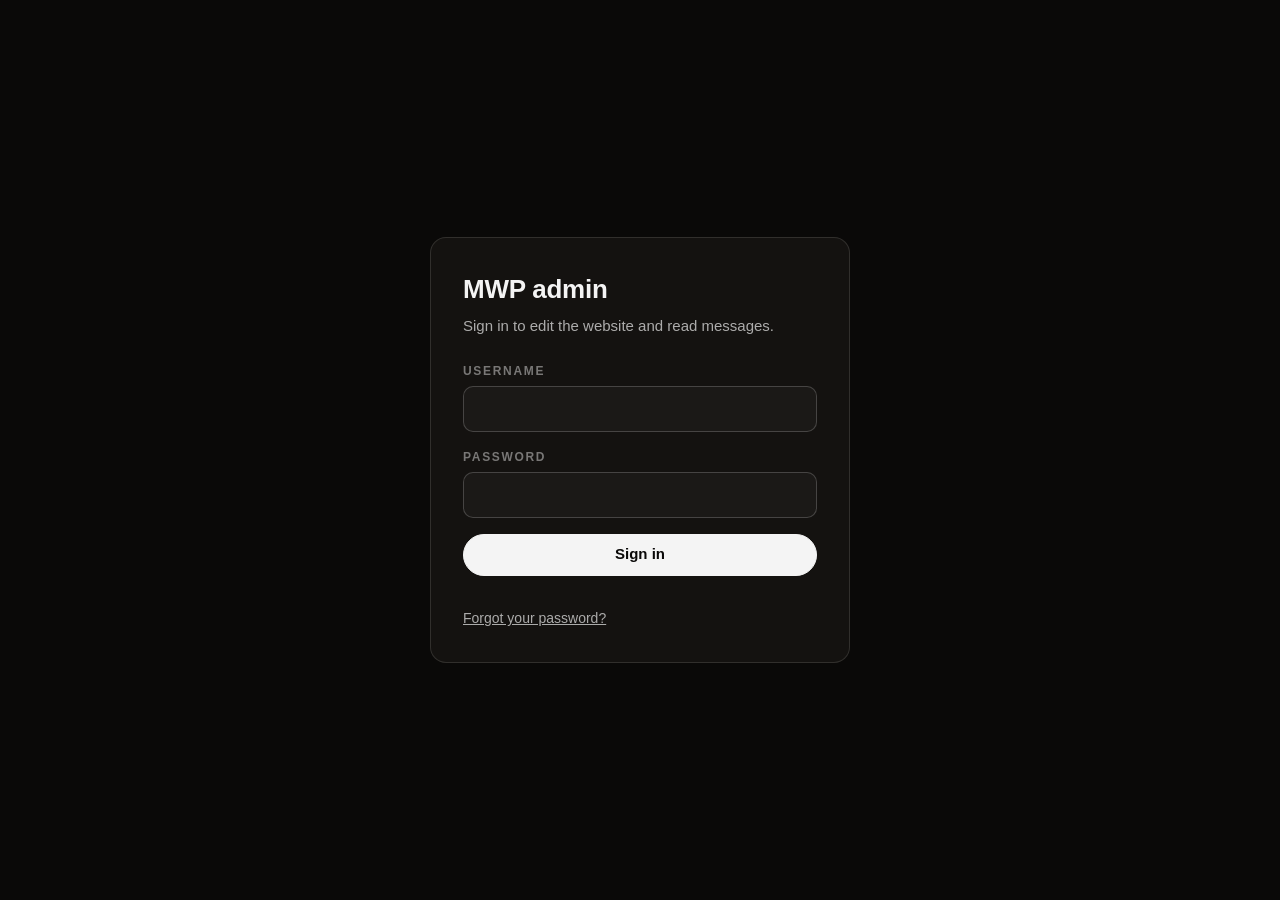
<file: admin.html>
<!doctype html>
<html lang="en">
<head>
<meta charset="utf-8">
<meta name="viewport" content="width=device-width,initial-scale=1">
<meta name="robots" content="noindex,nofollow">
<title>MWP · Admin</title>
<link rel="icon" href="/favicon.ico" sizes="32x32">
<link rel="icon" href="/icon.svg" type="image/svg+xml">
<link rel="apple-touch-icon" sizes="180x180" href="/apple-touch-icon.png">
<link rel="manifest" href="/site.webmanifest">

<style>
:root{--night:#0A0908;--panel:#141210;--off:#F4F4F4;--muted:rgba(244,244,244,.68);--faint:rgba(244,244,244,.45);--rule:rgba(254,251,241,.12);--gold:#F4AF56;--blue:#2F80FF;color-scheme:dark}
*{box-sizing:border-box}
body{margin:0;min-height:100vh;background:var(--night);color:var(--off);font:15px/1.5 -apple-system,BlinkMacSystemFont,"Segoe UI",Roboto,sans-serif}
a{color:inherit}
button,input,select,textarea{font:inherit;color:inherit}
[hidden]{display:none!important}
.wrap{width:min(1080px,100%);margin:0 auto;padding:0 20px}
header{display:flex;align-items:center;gap:16px;padding:18px 0;border-bottom:1px solid var(--rule)}
header .mark{font-weight:700;letter-spacing:.42em}
header .who{margin-left:auto;color:var(--muted);font-size:14px}
.btn{display:inline-flex;align-items:center;justify-content:center;gap:8px;min-height:42px;padding:0 18px;border:1px solid rgba(244,244,244,.25);border-radius:999px;background:none;font-weight:600;text-decoration:none;cursor:pointer;transition:background .2s,border-color .2s}
.btn:hover{border-color:rgba(244,244,244,.6);background:rgba(255,255,255,.04)}
.btn.primary{background:var(--off);border-color:var(--off);color:var(--night)}
.btn.primary:hover{background:#fff}
.btn.small{min-height:32px;padding:0 12px;font-size:13px}
.btn:disabled{opacity:.5;cursor:default}
.login{display:grid;place-items:center;min-height:100vh;padding:20px}
.card{width:min(420px,100%);padding:32px;border:1px solid var(--rule);border-radius:16px;background:var(--panel)}
.card h1{margin:0 0 6px;font-size:26px;font-weight:600;letter-spacing:-.01em}
.card p.sub{margin:0 0 24px;color:var(--muted)}
.f{display:grid;gap:6px;margin-bottom:16px}
.f span{font-size:12px;font-weight:600;letter-spacing:.14em;text-transform:uppercase;color:var(--faint)}
input[type=text],input[type=password],input[type=email]{width:100%;height:46px;padding:0 14px;border:1px solid rgba(244,244,244,.2);border-radius:10px;background:rgba(255,255,255,.03)}
input:focus{outline:2px solid var(--gold);outline-offset:1px}
.msg{min-height:1.4em;margin:12px 0 0;font-size:14px;color:var(--gold)}
.msg.ok{color:#6fd39a}
.linkish{border:0;background:none;padding:0;color:var(--muted);text-decoration:underline;cursor:pointer;font-size:14px}
h2{margin:40px 0 14px;font-size:13px;font-weight:600;letter-spacing:.2em;text-transform:uppercase;color:var(--gold)}
.tiles{display:grid;grid-template-columns:repeat(auto-fit,minmax(230px,1fr));gap:14px}
.tile{display:grid;gap:6px;padding:22px;border:1px solid var(--rule);border-radius:14px;background:var(--panel);text-decoration:none;transition:border-color .2s,transform .2s}
.tile:hover{border-color:rgba(244,175,86,.6);transform:translateY(-2px)}
.tile b{font-size:19px;font-weight:600}
.tile span{color:var(--muted);font-size:14px}
.inbox-head{display:flex;flex-wrap:wrap;align-items:center;gap:10px}
.inbox-head h2{margin-right:auto}
.filters{display:flex;gap:6px}
.filters button{min-height:32px;padding:0 12px;border:1px solid var(--rule);border-radius:999px;background:none;color:var(--muted);cursor:pointer;font-size:13px}
.filters button.on{border-color:var(--gold);color:var(--off);background:rgba(244,175,86,.1)}
.msgs{display:grid;gap:10px}
.m{padding:18px 20px;border:1px solid var(--rule);border-radius:14px;background:var(--panel)}
.m.new{border-color:rgba(244,175,86,.45)}
.m-top{display:flex;flex-wrap:wrap;align-items:baseline;gap:6px 14px}
.m-top b{font-size:16px}
.m-top .meta{color:var(--faint);font-size:13px}
.pill{display:inline-block;padding:2px 9px;border-radius:999px;background:rgba(255,255,255,.08);font-size:12px;color:var(--muted)}
.pill.new{background:rgba(244,175,86,.18);color:var(--gold)}
.m p{margin:10px 0 12px;white-space:pre-wrap;color:var(--muted)}
.m-acts{display:flex;flex-wrap:wrap;gap:8px}
.empty{padding:30px;text-align:center;color:var(--faint);border:1px dashed var(--rule);border-radius:14px}
.pw{max-width:420px}
footer{padding:50px 0 30px;color:var(--faint);font-size:13px}
</style>
</head>
<body>

<!-- sign in -->
<section class="login" data-view="login" hidden>
  <form class="card" data-login>
    <h1>MWP admin</h1>
    <p class="sub">Sign in to edit the website and read messages.</p>
    <label class="f"><span>Username</span><input type="text" name="username" autocomplete="username" required autofocus></label>
    <label class="f"><span>Password</span><input type="password" name="password" autocomplete="current-password" required></label>
    <button class="btn primary" type="submit" style="width:100%">Sign in</button>
    <p class="msg" data-login-msg aria-live="polite"></p>
    <button type="button" class="linkish" data-forgot>Forgot your password?</button>
  </form>
</section>

<!-- set a new password after a reset email -->
<section class="login" data-view="recover" hidden>
  <form class="card" data-recover>
    <h1>Choose a new password</h1>
    <p class="sub">At least 8 characters.</p>
    <label class="f"><span>New password</span><input type="password" name="pw1" autocomplete="new-password" minlength="8" required></label>
    <label class="f"><span>Repeat it</span><input type="password" name="pw2" autocomplete="new-password" minlength="8" required></label>
    <button class="btn primary" type="submit" style="width:100%">Save password</button>
    <p class="msg" data-recover-msg aria-live="polite"></p>
  </form>
</section>

<!-- dashboard -->
<div data-view="dash" hidden>
  <div class="wrap">
    <header>
      <span class="mark">MWP</span><span style="color:var(--muted)">Admin</span>
      <span class="who" data-who></span>
      <button class="btn small" data-signout>Sign out</button>
    </header>

    <h2>Edit the website</h2>
    <div class="tiles">
      <a class="tile" href="./?edit"><b>✎ English page</b><span>Open the visual editor</span></a>
      <a class="tile" href="he.html?edit"><b>✎ עמוד בעברית</b><span>Open the visual editor (Hebrew page)</span></a>
      <a class="tile" href="./" target="_blank" rel="noopener"><b>View the live site ↗</b><span>See it as visitors do</span></a>
    </div>

    <div class="inbox-head">
      <h2>Messages from the contact form</h2>
      <div class="filters" data-filters>
        <button class="on" data-f="new">New</button>
        <button data-f="replied">Replied</button>
        <button data-f="archived">Archived</button>
        <button data-f="all">All</button>
      </div>
    </div>
    <div class="msgs" data-msgs></div>

    <h2>Change password</h2>
    <form class="pw" data-pw>
      <label class="f"><span>Current password</span><input type="password" name="current" autocomplete="current-password" required></label>
      <label class="f"><span>New password</span><input type="password" name="pw1" autocomplete="new-password" minlength="8" required></label>
      <label class="f"><span>Repeat new password</span><input type="password" name="pw2" autocomplete="new-password" minlength="8" required></label>
      <button class="btn primary" type="submit">Change password</button>
      <p class="msg" data-pw-msg aria-live="polite"></p>
    </form>

    <footer>Edit history for each page is under <b>History</b> in the editor.</footer>
  </div>
</div>

<script src="config.js"></script>
<script src="vendor/supabase.js"></script>
<script>
(async () => {
  const $ = s => document.querySelector(s), $$ = s => [...document.querySelectorAll(s)];
  const cfg = window.MWP_SUPABASE || {};
  if (!cfg.url || !cfg.key || /YOUR-/.test(cfg.url + cfg.key)) { document.body.innerHTML = '<p style="padding:40px">Add your Supabase URL and key to config.js first.</p>'; return; }
  const sb = supabase.createClient(cfg.url, cfg.key);
  const next = new URLSearchParams(location.search).get('next');
  const show = v => $$('[data-view]').forEach(el => { el.hidden = el.dataset.view !== v; });
  const esc = s => String(s ?? '').replace(/[&<>"]/g, c => ({'&': '&amp;', '<': '&lt;', '>': '&gt;', '"': '&quot;'}[c]));
  let me = null, username = '';

  // a link from a password-reset email signs the user in for one purpose: choosing a new password
  let recovering = /type=recovery/.test(location.hash);
  sb.auth.onAuthStateChange(ev => { if (ev === 'PASSWORD_RECOVERY') { recovering = true; show('recover'); } });

  const enter = async () => {
    const {data: {user}} = await sb.auth.getUser();
    if (!user) { show('login'); return; }
    const {data: ok} = await sb.rpc('is_admin');
    if (!ok) { await sb.auth.signOut(); show('login'); $('[data-login-msg]').textContent = 'This account isn’t an admin.'; return; }
    me = user;
    if (recovering) { show('recover'); return; }
    if (next && next.startsWith('/') && !next.startsWith('//')) { location.href = next; return; }
    $('[data-who]').textContent = 'Signed in as ' + (username || user.email);
    show('dash'); loadMessages();
  };

  // ---------- sign in with a username ----------
  $('[data-login]').addEventListener('submit', async e => {
    e.preventDefault();
    const f = e.target, msg = $('[data-login-msg]'), btn = f.querySelector('button[type=submit]');
    msg.textContent = ''; btn.disabled = true;
    try {
      username = f.username.value.trim();
      const {data: email, error: e1} = await sb.rpc('admin_login_email', {p_username: username});
      if (e1) throw e1;
      if (!email) throw new Error('Wrong username or password.');
      const {error: e2} = await sb.auth.signInWithPassword({email, password: f.password.value});
      if (e2) throw new Error(/invalid/i.test(e2.message) ? 'Wrong username or password.' : e2.message);
      f.reset(); await enter();
    } catch (err) { msg.textContent = err.message || String(err); }
    finally { btn.disabled = false; }
  });

  // ---------- forgot password: email a reset link ----------
  $('[data-forgot]').addEventListener('click', async () => {
    const msg = $('[data-login-msg]'), u = $('[data-login]').username.value.trim();
    if (!u) { msg.textContent = 'Type your username first, then click “Forgot your password?”.'; return; }
    const {data: email} = await sb.rpc('admin_login_email', {p_username: u});
    if (email) await sb.auth.resetPasswordForEmail(email, {redirectTo: location.origin + location.pathname});
    msg.className = 'msg ok';
    msg.textContent = 'If that username exists, a reset link is on its way to its email address.';
  });
  $('[data-recover]').addEventListener('submit', async e => {
    e.preventDefault();
    const f = e.target, msg = $('[data-recover-msg]');
    if (f.pw1.value !== f.pw2.value) { msg.textContent = 'The two passwords don’t match.'; return; }
    const {error} = await sb.auth.updateUser({password: f.pw1.value});
    if (error) { msg.textContent = error.message; return; }
    recovering = false; history.replaceState(null, '', location.pathname);
    msg.className = 'msg ok'; msg.textContent = 'Saved. Taking you to the dashboard…';
    setTimeout(enter, 900);
  });

  // ---------- change password ----------
  $('[data-pw]').addEventListener('submit', async e => {
    e.preventDefault();
    const f = e.target, msg = $('[data-pw-msg]'), btn = f.querySelector('button');
    msg.className = 'msg'; msg.textContent = '';
    if (f.pw1.value.length < 8) { msg.textContent = 'Use at least 8 characters.'; return; }
    if (f.pw1.value !== f.pw2.value) { msg.textContent = 'The two new passwords don’t match.'; return; }
    btn.disabled = true;
    try {
      const {error: e1} = await sb.auth.signInWithPassword({email: me.email, password: f.current.value});
      if (e1) throw new Error('Your current password isn’t right.');
      const {error: e2} = await sb.auth.updateUser({password: f.pw1.value});
      if (e2) throw e2;
      f.reset(); msg.className = 'msg ok'; msg.textContent = 'Password changed. Use the new one next time you sign in.';
    } catch (err) { msg.textContent = err.message || String(err); }
    finally { btn.disabled = false; }
  });

  $('[data-signout]').addEventListener('click', async () => { await sb.auth.signOut(); show('login'); });

  // ---------- inbox ----------
  let filter = 'new';
  $$('[data-f]').forEach(b => b.addEventListener('click', () => { filter = b.dataset.f; $$('[data-f]').forEach(x => x.classList.toggle('on', x === b)); loadMessages(); }));
  const loadMessages = async () => {
    const box = $('[data-msgs]');
    box.innerHTML = '<div class="empty">Loading…</div>';
    let q = sb.from('contact_messages').select('id,created_at,name,email,company,about,message,lang,status').order('created_at', {ascending: false}).limit(200);
    if (filter !== 'all') q = q.eq('status', filter);
    const {data, error} = await q;
    if (error) { box.innerHTML = `<div class="empty">Couldn’t load messages: ${esc(error.message)}</div>`; return; }
    if (!data.length) { box.innerHTML = `<div class="empty">No ${filter === 'all' ? '' : filter + ' '}messages.</div>`; return; }
    box.innerHTML = data.map(m => `
      <article class="m ${m.status === 'new' ? 'new' : ''}" data-id="${m.id}">
        <div class="m-top"><b>${esc(m.name)}</b><a href="mailto:${esc(m.email)}?subject=${encodeURIComponent('Re: ' + m.about)}">${esc(m.email)}</a>${m.company ? `<span class="meta">${esc(m.company)}</span>` : ''}
          <span class="pill">${esc(m.about)}</span><span class="pill ${m.status === 'new' ? 'new' : ''}">${esc(m.status)}</span>
          <span class="meta" style="margin-left:auto">${new Date(m.created_at).toLocaleString()}${m.lang === 'he' ? ' · Hebrew page' : ''}</span></div>
        <p>${esc(m.message)}</p>
        <div class="m-acts">
          <a class="btn small" href="mailto:${esc(m.email)}?subject=${encodeURIComponent('Re: ' + m.about)}">Reply by email</a>
          ${m.status !== 'replied' ? '<button class="btn small" data-set="replied">Mark replied</button>' : ''}
          ${m.status !== 'archived' ? '<button class="btn small" data-set="archived">Archive</button>' : ''}
          ${m.status !== 'new' ? '<button class="btn small" data-set="new">Mark new</button>' : ''}
          <button class="btn small" data-del>Delete</button>
        </div>
      </article>`).join('');
  };
  $('[data-msgs]').addEventListener('click', async e => {
    const art = e.target.closest('[data-id]'); if (!art) return;
    const id = +art.dataset.id;
    if (e.target.matches('[data-set]')) {
      const {error} = await sb.from('contact_messages').update({status: e.target.dataset.set}).eq('id', id);
      if (error) alert(error.message); else loadMessages();
    } else if (e.target.matches('[data-del]')) {
      if (!confirm('Delete this message for good?')) return;
      const {error} = await sb.from('contact_messages').delete().eq('id', id);
      if (error) alert(error.message); else loadMessages();
    }
  });

  await enter();
})();
</script>
</body>
</html>
</file>
